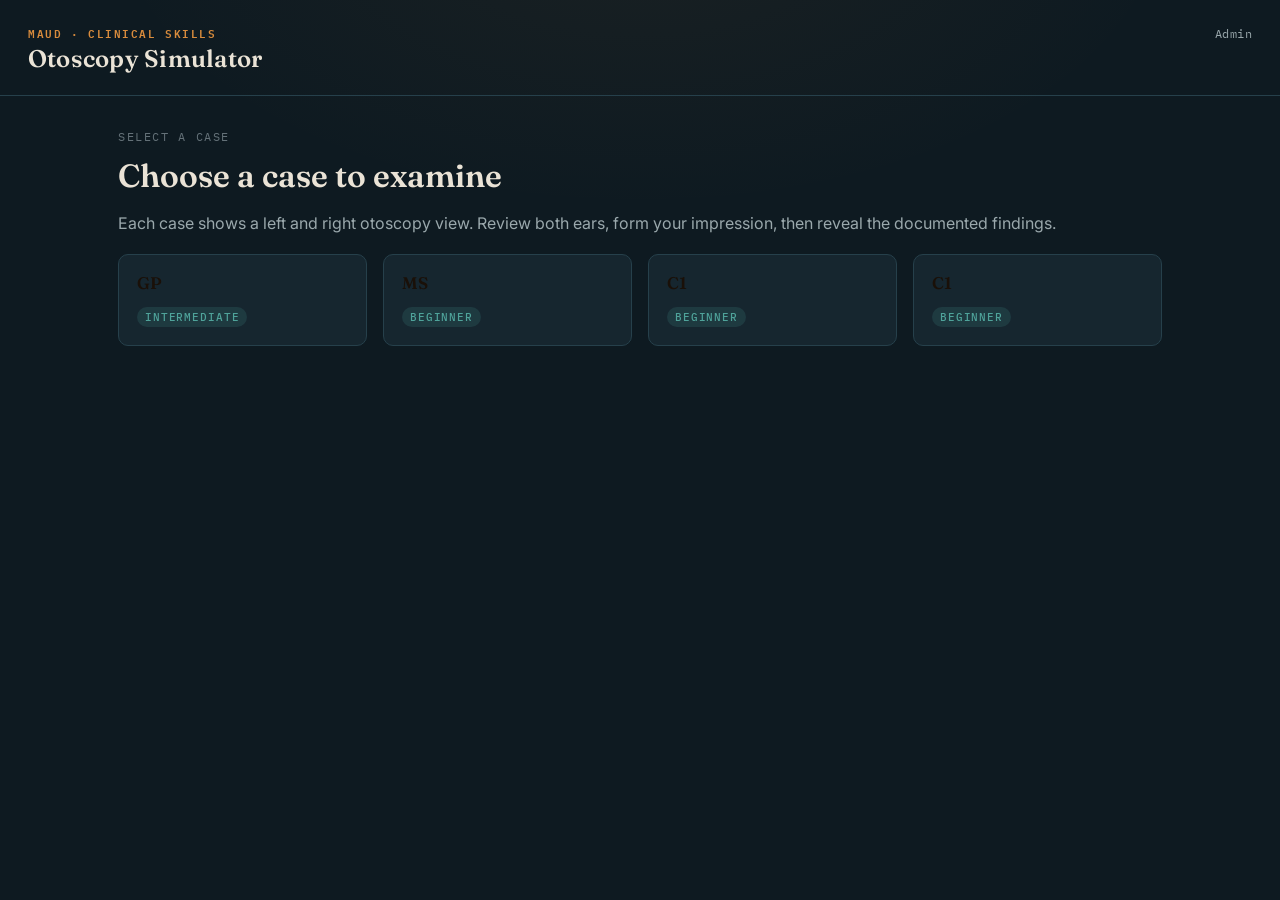
<file: index.html>
<!DOCTYPE html>
<html lang="en">
<head>
  <meta charset="UTF-8" />
  <meta name="viewport" content="width=device-width, initial-scale=1.0" />
  <title>Otoscopy Simulator</title>
  <link rel="icon" type="image/png" href="favicon/favicon.png" />
  <link rel="stylesheet" href="css/style.css" />
</head>
<body>
  <div class="topbar">
    <div class="brand">
      <span class="brand-eyebrow">MAud &middot; Clinical Skills</span>
      Otoscopy Simulator
    </div>
    <nav>
      <a href="admin.html">Admin</a>
    </nav>
  </div>

  <div class="page">

    <!-- Case picker -->
    <section id="picker-view">
      <p class="section-label">Select a case</p>
      <h1>Choose a case to examine</h1>
      <p>Each case shows a left and right otoscopy view. Review both ears, form your impression, then reveal the documented findings.</p>
      <div class="case-grid" id="case-grid"></div>
    </section>

    <!-- Case view -->
    <section id="case-view" class="hidden">
      <p class="section-label">Case</p>
      <h1 id="case-title"></h1>
      <p id="case-description"></p>

      <div class="scope-pair">
        <div class="scope-unit">
          <div class="scope-ear-label">Right ear</div>
          <div class="scope-with-guide">
            <div class="scope-frame" id="right-scope-frame">
              <img id="right-img" alt="Right ear otoscopy view" />
            </div>
          </div>
          <button class="guide-toggle-btn" id="right-guide-toggle" type="button">Show landmarks</button>
        </div>
        <div class="scope-unit">
          <div class="scope-ear-label">Left ear</div>
          <div class="scope-with-guide">
            <div class="scope-frame" id="left-scope-frame">
              <img id="left-img" alt="Left ear otoscopy view" />
            </div>
          </div>
          <button class="guide-toggle-btn" id="left-guide-toggle" type="button">Show landmarks</button>
        </div>
      </div>

      <div class="scope-guide-panel" id="right-guide-panel">
        <div class="guide-panel-bar" id="right-guide-bar">
          <span>Right ear landmarks</span>
          <button class="guide-close-btn" id="right-guide-close" type="button" aria-label="Close">&times;</button>
        </div>
        <div class="guide-panel-body">
          <img src="images/right ear TM for labelled - crop.png" alt="Right ear landmark guide" />
        </div>
      </div>
      <div class="scope-guide-panel" id="left-guide-panel">
        <div class="guide-panel-bar" id="left-guide-bar">
          <span>Left ear landmarks</span>
          <button class="guide-close-btn" id="left-guide-close" type="button" aria-label="Close">&times;</button>
        </div>
        <div class="guide-panel-body">
          <img src="images/left ear TM for labelled - crop.png" alt="Left ear landmark guide" />
        </div>
      </div>

      <button id="reveal-btn" class="reveal-btn">Reveal findings</button>

      <div id="findings" class="findings hidden">
        <h2>Findings</h2>
        <p id="findings-text"></p>
      </div>

      <div class="share-box">
        <input id="share-url" type="text" readonly />
        <button id="copy-share-btn" class="secondary">Copy link</button>
      </div>
      <div class="status-line ok" id="share-status"></div>

      <p style="margin-top: 28px;"><a href="index.html">&larr; Back to case list</a></p>
    </section>

  </div>

  <!-- bump ?v= on js/ changes — GitHub Pages' CDN caches these independent of the browser -->
  <script src="js/api.js?v=2"></script>
  <script src="js/viewer.js?v=2"></script>
</body>
</html>
</file>
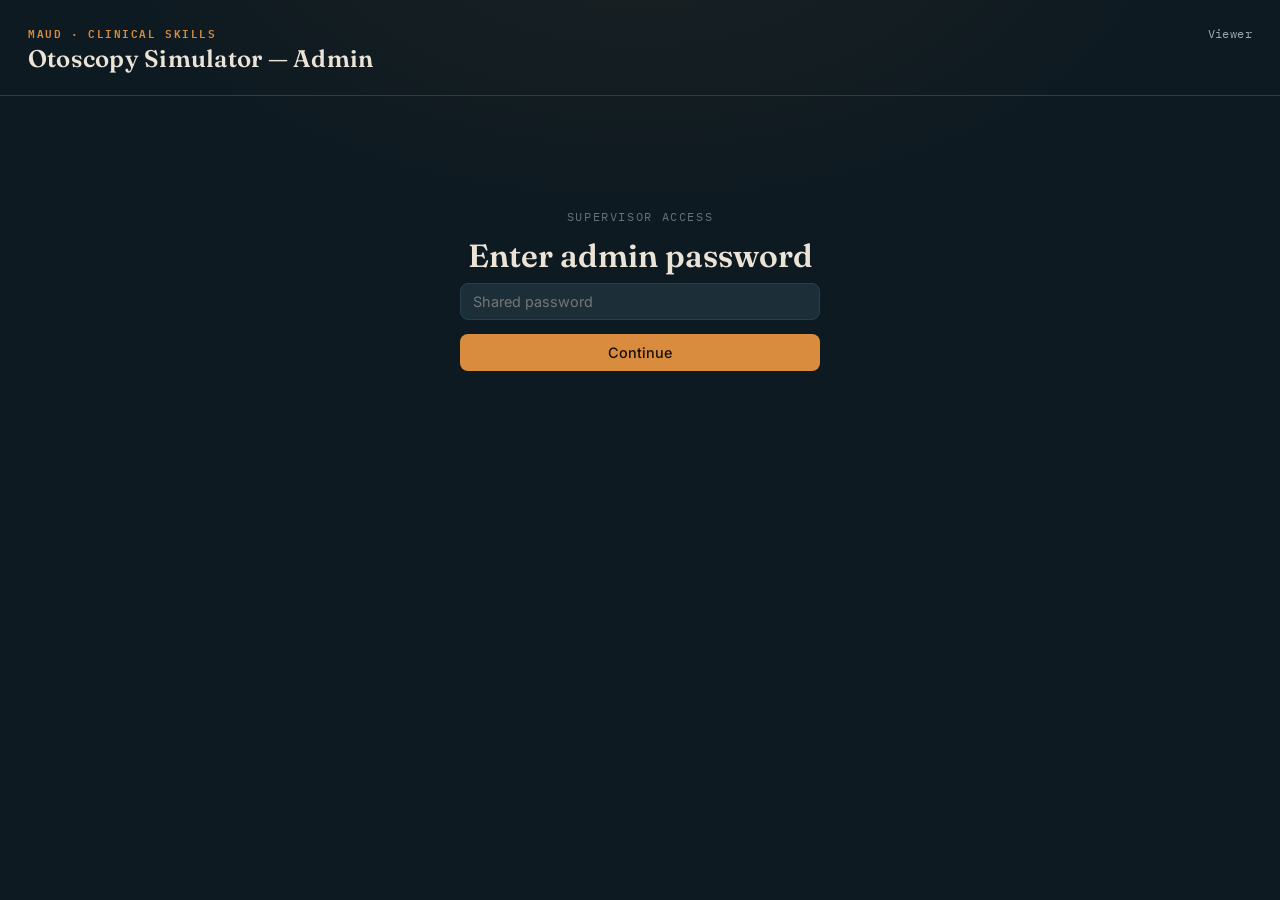
<file: admin.html>
<!DOCTYPE html>
<html lang="en">
<head>
  <meta charset="UTF-8" />
  <meta name="viewport" content="width=device-width, initial-scale=1.0" />
  <title>Otoscopy Simulator — Admin</title>
  <link rel="icon" type="image/png" href="favicon/favicon.png" />
  <link rel="stylesheet" href="css/style.css" />
</head>
<body>
  <div class="topbar">
    <div class="brand">
      <span class="brand-eyebrow">MAud &middot; Clinical Skills</span>
      Otoscopy Simulator — Admin
    </div>
    <nav>
      <a href="index.html">Viewer</a>
    </nav>
  </div>

  <div class="page">

    <div id="gate" class="gate">
      <p class="section-label">Supervisor access</p>
      <h1>Enter admin password</h1>
      <form id="gate-form">
        <input id="gate-password" type="password" placeholder="Shared password" autocomplete="off" />
        <button type="submit" style="margin-top: 14px; width: 100%;">Continue</button>
      </form>
    </div>

    <div id="admin-main" class="hidden">

      <section>
        <p class="section-label">New case</p>
        <h1>Build a case</h1>
        <p>Pick an image from the library for each ear, or upload a new one — new uploads are tagged and saved to the library automatically.</p>

        <form id="case-form" class="admin-panel">
          <label for="case-title-input">Case title</label>
          <input id="case-title-input" type="text" placeholder="e.g. Chronic central perforation" required />

          <label for="case-difficulty-input">Difficulty</label>
          <select id="case-difficulty-input">
            <option value="beginner">Beginner</option>
            <option value="intermediate">Intermediate</option>
            <option value="advanced">Advanced</option>
          </select>

          <label for="case-desc-input">Case description (shown before reveal)</label>
          <textarea id="case-desc-input" placeholder="Brief clinical vignette or presenting history"></textarea>

          <label for="case-findings-input">Findings (revealed after review) — optional</label>
          <textarea id="case-findings-input" placeholder="What the student should have observed"></textarea>

          <div class="two-col" style="margin-top: 20px;">
            <!-- RIGHT EAR -->
            <div id="picker-right">
              <label>Right ear image</label>
              <div class="upload-toggle">
                <button type="button" id="mode-library-right" class="active">From library</button>
                <button type="button" id="mode-upload-right">Upload new</button>
              </div>

              <div id="panel-library-right">
                <input id="search-right" type="text" placeholder="Search tags, e.g. perforation" />
                <div class="tag-bar" style="margin-top: 8px;"></div>
                <div class="library-picker" id="library-grid-right"></div>
              </div>

              <div id="panel-upload-right" class="hidden">
                <input id="file-right" type="file" accept="image/*" />
                <label for="upload-tags-right">Tags (comma-separated)</label>
                <input id="upload-tags-right" type="text" placeholder="perforation, central, chronic" />
              </div>
            </div>

            <!-- LEFT EAR -->
            <div id="picker-left">
              <label>Left ear image</label>
              <div class="upload-toggle">
                <button type="button" id="mode-library-left" class="active">From library</button>
                <button type="button" id="mode-upload-left">Upload new</button>
              </div>

              <div id="panel-library-left">
                <input id="search-left" type="text" placeholder="Search tags, e.g. perforation" />
                <div class="tag-bar" style="margin-top: 8px;"></div>
                <div class="library-picker" id="library-grid-left"></div>
              </div>

              <div id="panel-upload-left" class="hidden">
                <input id="file-left" type="file" accept="image/*" />
                <label for="upload-tags-left">Tags (comma-separated)</label>
                <input id="upload-tags-left" type="text" placeholder="perforation, central, chronic" />
              </div>
            </div>
          </div>

          <button type="submit" id="case-submit-btn" style="margin-top: 24px;">Create case</button>
          <button type="button" id="case-cancel-edit-btn" class="secondary hidden" style="margin-top: 24px;">Cancel edit</button>
          <div class="status-line" id="case-status"></div>

          <div id="new-case-share" class="hidden share-box" style="margin-top: 16px;">
            <input id="new-case-share-url" type="text" readonly />
            <button type="button" id="copy-new-case-btn" class="secondary">Copy link</button>
          </div>
        </form>
      </section>

      <section style="margin-top: 44px;">
        <p class="section-label">Existing cases</p>
        <h2>Case library</h2>
        <div class="case-list-admin" id="case-list-admin"></div>
      </section>

      <section style="margin-top: 44px;">
        <p class="section-label">Image library</p>
        <h2>Manage images</h2>

        <form id="library-upload-form" class="admin-panel" style="margin-bottom: 24px;">
          <label for="library-upload-ear">Ear</label>
          <select id="library-upload-ear">
            <option value="left">Left</option>
            <option value="right">Right</option>
          </select>

          <label for="library-upload-file">Image file</label>
          <input id="library-upload-file" type="file" accept="image/*" required />

          <label for="library-upload-tags">Tags (comma-separated)</label>
          <input id="library-upload-tags" type="text" placeholder="perforation, central, chronic" />

          <button type="submit" style="margin-top: 16px;">Add to library</button>
          <div class="status-line" id="library-upload-status"></div>
        </form>

        <p>Delete images that are no longer needed. Images still used by a case can't be deleted until that case is removed or edited.</p>
        <div class="library-picker" id="library-manage-grid"></div>
      </section>

    </div>

  </div>

  <!-- bump ?v= on js/ changes — GitHub Pages' CDN caches these independent of the browser -->
  <script src="js/api.js?v=2"></script>
  <script src="js/admin.js?v=3"></script>
</body>
</html>
</file>
<file: css/style.css>
/* =========================================================
   Otoscopy Simulator — design tokens
   Palette: dim exam-room navy + otoscope-light amber
   Display: Fraunces (case titles) / Body: Inter / Utility: IBM Plex Mono (tags, ids)
   Signature element: circular "scope view" frame with light-ring vignette,
   used for both the case viewer and the library thumbnails.
   ========================================================= */

@import url('https://fonts.googleapis.com/css2?family=Fraunces:opsz,wght@9..144,400;9..144,600&family=Inter:wght@400;500;600&family=IBM+Plex+Mono:wght@400;500&display=swap');

:root {
  --bg-deep: #0e1a21;
  --bg-panel: #16262f;
  --bg-panel-raised: #1c2f39;
  --line: #26404b;

  --amber: #d98c3d;
  --amber-dim: #8c5a24;
  --amber-soft: rgba(217, 140, 61, 0.16);

  --teal: #4fa39a;
  --teal-soft: rgba(79, 163, 154, 0.16);

  --path: #c4553d;
  --path-soft: rgba(196, 85, 61, 0.16);

  --text: #eae3d6;
  --text-dim: #9aa8ac;
  --text-faint: #647178;

  --radius: 10px;
  --font-display: 'Fraunces', serif;
  --font-body: 'Inter', system-ui, sans-serif;
  --font-mono: 'IBM Plex Mono', monospace;
}

* { box-sizing: border-box; }
.hidden { display: none !important; }

html, body {
  margin: 0;
  padding: 0;
  background: var(--bg-deep);
  color: var(--text);
  font-family: var(--font-body);
  min-height: 100vh;
}

body {
  background-image:
    radial-gradient(ellipse 900px 500px at 50% -10%, rgba(217,140,61,0.06), transparent 60%);
}

a { color: var(--amber); }

/* ---------- top bar ---------- */
.topbar {
  display: flex;
  align-items: baseline;
  justify-content: space-between;
  padding: 22px 28px;
  border-bottom: 1px solid var(--line);
}

.brand {
  font-family: var(--font-display);
  font-weight: 600;
  font-size: 1.5rem;
  letter-spacing: 0.01em;
}

.brand-eyebrow {
  font-family: var(--font-mono);
  font-size: 0.7rem;
  text-transform: uppercase;
  letter-spacing: 0.14em;
  color: var(--amber);
  display: block;
  margin-bottom: 2px;
}

.topbar nav a {
  font-family: var(--font-mono);
  font-size: 0.78rem;
  text-decoration: none;
  color: var(--text-dim);
  margin-left: 20px;
  letter-spacing: 0.03em;
}
.topbar nav a:hover { color: var(--amber); }

/* ---------- layout ---------- */
.page {
  max-width: 1100px;
  margin: 0 auto;
  padding: 32px 28px 80px;
}

.section-label {
  font-family: var(--font-mono);
  font-size: 0.72rem;
  text-transform: uppercase;
  letter-spacing: 0.14em;
  color: var(--text-faint);
  margin: 0 0 10px;
}

h1, h2, h3 {
  font-family: var(--font-display);
  font-weight: 600;
  margin: 0 0 8px;
}

h1 { font-size: 2rem; }
h2 { font-size: 1.4rem; }

p { color: var(--text-dim); line-height: 1.55; }

/* ---------- case picker ---------- */
.case-grid {
  display: grid;
  grid-template-columns: repeat(auto-fill, minmax(240px, 1fr));
  gap: 16px;
  margin-top: 18px;
}

.case-card {
  background: var(--bg-panel);
  border: 1px solid var(--line);
  border-radius: var(--radius);
  padding: 18px;
  cursor: pointer;
  transition: border-color 0.15s ease, transform 0.15s ease;
  text-align: left;
}
.case-card:hover {
  border-color: var(--amber-dim);
  transform: translateY(-2px);
}
.case-card h3 { font-size: 1.05rem; margin-bottom: 6px; }
.case-card .diff {
  display: inline-block;
  font-family: var(--font-mono);
  font-size: 0.68rem;
  text-transform: uppercase;
  letter-spacing: 0.08em;
  color: var(--teal);
  background: var(--teal-soft);
  padding: 3px 8px;
  border-radius: 20px;
  margin-top: 8px;
}

/* ---------- scope view (signature element) ---------- */
.scope-pair {
  display: flex;
  gap: 40px;
  justify-content: center;
  flex-wrap: wrap;
  margin: 36px 0 12px;
}

.scope-unit { text-align: center; }

.scope-ear-label {
  font-family: var(--font-mono);
  font-size: 0.75rem;
  text-transform: uppercase;
  letter-spacing: 0.12em;
  color: var(--text-dim);
  margin-bottom: 12px;
}

.scope-frame {
  width: 280px;
  height: 280px;
  border-radius: 50%;
  position: relative;
  background: #000;
  box-shadow:
    0 0 0 2px var(--bg-deep),
    0 0 0 4px var(--amber-dim),
    0 0 40px 6px rgba(217, 140, 61, 0.18),
    inset 0 0 60px 10px rgba(0,0,0,0.85);
  overflow: hidden;
}

.scope-frame img {
  width: 100%;
  height: 100%;
  object-fit: cover;
  display: block;
}

.scope-frame::after {
  content: "";
  position: absolute;
  inset: 0;
  border-radius: 50%;
  box-shadow: inset 0 0 70px 20px rgba(0,0,0,0.9);
  pointer-events: none;
}

.scope-frame.thumb {
  width: 84px;
  height: 84px;
  cursor: pointer;
  box-shadow:
    0 0 0 2px var(--bg-deep),
    0 0 0 3px var(--amber-dim),
    inset 0 0 30px 6px rgba(0,0,0,0.85);
}
.scope-frame.thumb.selected {
  box-shadow:
    0 0 0 2px var(--bg-deep),
    0 0 0 3px var(--amber),
    0 0 16px 3px rgba(217,140,61,0.5),
    inset 0 0 30px 6px rgba(0,0,0,0.85);
}

.scope-with-guide {
  display: flex;
  align-items: center;
}

.guide-toggle-btn {
  font-family: var(--font-body);
  font-weight: 500;
  font-size: 0.78rem;
  background: transparent;
  color: var(--text-dim);
  border: 1px solid var(--line);
  padding: 6px 14px;
  border-radius: 8px;
  cursor: pointer;
  margin-top: 12px;
  transition: border-color 0.15s ease, color 0.15s ease;
}
.guide-toggle-btn:hover { border-color: var(--amber-dim); color: var(--text); }

/* Floats as a freely draggable window (position set via JS on open / drag),
   independent of page scroll and flex layout, so it can be moved and
   resized large enough for the labelled text to be readable. */
.scope-guide-panel {
  position: fixed;
  z-index: 50;
  display: flex;
  flex-direction: column;
  width: 420px;
  height: 440px;
  min-width: 200px;
  min-height: 180px;
  max-width: min(720px, 92vw);
  max-height: min(760px, 92vh);
  border-radius: var(--radius);
  background: var(--bg-panel);
  border: 1px solid var(--line);
  box-shadow: 0 16px 40px rgba(0,0,0,0.55);
  overflow: hidden;
  resize: both;
  opacity: 0;
  visibility: hidden;
  pointer-events: none;
  transition: opacity 0.2s ease, visibility 0.2s;
}
.scope-guide-panel.open {
  opacity: 1;
  visibility: visible;
  pointer-events: auto;
}

.guide-panel-bar {
  display: flex;
  align-items: center;
  justify-content: space-between;
  gap: 8px;
  padding: 8px 8px 8px 14px;
  background: var(--bg-panel-raised);
  border-bottom: 1px solid var(--line);
  font-family: var(--font-mono);
  font-size: 0.72rem;
  text-transform: uppercase;
  letter-spacing: 0.1em;
  color: var(--text-dim);
  cursor: move;
  user-select: none;
  flex-shrink: 0;
}

.guide-close-btn {
  background: transparent;
  border: none;
  color: var(--text-dim);
  font-size: 1.1rem;
  line-height: 1;
  padding: 2px 8px;
  cursor: pointer;
  border-radius: 6px;
}
.guide-close-btn:hover { color: var(--text); background: rgba(255,255,255,0.06); }

.guide-panel-body {
  flex: 1;
  min-height: 0;
  overflow: auto;
  background: #000;
}
.guide-panel-body img {
  width: 100%;
  height: 100%;
  object-fit: contain;
  display: block;
}

/* ---------- findings panel ---------- */
.findings {
  background: var(--bg-panel);
  border: 1px solid var(--line);
  border-radius: var(--radius);
  padding: 20px 24px;
  margin-top: 28px;
  max-width: 680px;
  margin-left: auto;
  margin-right: auto;
}
.findings.hidden { display: none; }

.reveal-btn {
  display: block;
  margin: 24px auto 0;
}

/* ---------- buttons / forms ---------- */
button, .btn {
  font-family: var(--font-body);
  font-weight: 500;
  font-size: 0.9rem;
  background: var(--amber);
  color: #1a1008;
  border: none;
  padding: 10px 18px;
  border-radius: 8px;
  cursor: pointer;
  transition: filter 0.15s ease;
}
button:hover, .btn:hover { filter: brightness(1.08); }
button.secondary {
  background: transparent;
  color: var(--text);
  border: 1px solid var(--line);
}
button.secondary:hover { border-color: var(--amber-dim); }
button:disabled { opacity: 0.5; cursor: not-allowed; }

input[type="text"], input[type="password"], input[type="file"], textarea, select {
  font-family: var(--font-body);
  background: var(--bg-panel-raised);
  border: 1px solid var(--line);
  color: var(--text);
  padding: 9px 12px;
  border-radius: 8px;
  width: 100%;
  font-size: 0.9rem;
}
textarea { resize: vertical; min-height: 70px; }
label {
  font-family: var(--font-mono);
  font-size: 0.72rem;
  text-transform: uppercase;
  letter-spacing: 0.08em;
  color: var(--text-faint);
  display: block;
  margin: 16px 0 6px;
}
label:first-child { margin-top: 0; }

/* ---------- tags ---------- */
.tag-chip {
  display: inline-flex;
  align-items: center;
  gap: 4px;
  font-family: var(--font-mono);
  font-size: 0.72rem;
  background: var(--teal-soft);
  color: var(--teal);
  padding: 4px 10px;
  border-radius: 20px;
  margin: 3px 4px 3px 0;
  cursor: pointer;
  border: 1px solid transparent;
  user-select: none;
}
.tag-chip::before { content: "#"; opacity: 0.7; }
.tag-chip.active {
  background: var(--amber-soft);
  color: var(--amber);
  border-color: var(--amber-dim);
}
.tag-chip.path { background: var(--path-soft); color: var(--path); }

/* ---------- admin ---------- */
.admin-panel {
  background: var(--bg-panel);
  border: 1px solid var(--line);
  border-radius: var(--radius);
  padding: 24px;
  margin-top: 20px;
}

.gate {
  max-width: 360px;
  margin: 80px auto;
  text-align: center;
}

.two-col {
  display: grid;
  grid-template-columns: 1fr 1fr;
  gap: 28px;
}
@media (max-width: 720px) {
  .two-col { grid-template-columns: 1fr; }
  .scope-frame { width: 220px; height: 220px; }
}

.library-picker {
  display: flex;
  flex-wrap: wrap;
  gap: 12px;
  margin-top: 12px;
  max-height: 300px;
  overflow-y: auto;
  padding: 10px;
  background: var(--bg-deep);
  border-radius: 8px;
  border: 1px solid var(--line);
}
.library-picker-empty {
  color: var(--text-faint);
  font-size: 0.85rem;
  padding: 20px;
}

.upload-toggle {
  display: flex;
  gap: 8px;
  margin-bottom: 10px;
}
.upload-toggle button { flex: 1; background: var(--bg-panel-raised); color: var(--text-dim); }
.upload-toggle button.active { background: var(--amber); color: #1a1008; }

.share-box {
  display: flex;
  gap: 8px;
  margin-top: 10px;
}
.share-box input { flex: 1; }

.status-line {
  font-family: var(--font-mono);
  font-size: 0.8rem;
  margin-top: 12px;
  min-height: 1.2em;
}
.status-line.ok { color: var(--teal); }
.status-line.err { color: var(--path); }

.case-list-admin {
  margin-top: 20px;
}
.case-row {
  display: flex;
  justify-content: space-between;
  align-items: center;
  padding: 12px 4px;
  border-bottom: 1px solid var(--line);
  font-size: 0.9rem;
}
.case-row .id { font-family: var(--font-mono); color: var(--text-faint); font-size: 0.75rem; }
.case-row-actions { display: flex; gap: 8px; }
.case-row-actions button { font-size: 0.8rem; padding: 6px 10px; }

.library-manage-item {
  display: flex;
  flex-direction: column;
  align-items: center;
  gap: 6px;
}
.library-manage-item .tags {
  font-family: var(--font-mono);
  color: var(--text-faint);
  font-size: 0.7rem;
  max-width: 84px;
  text-align: center;
  overflow-wrap: break-word;
}
.library-manage-item button.delete-btn {
  font-size: 0.75rem;
  padding: 4px 8px;
}
</file>
